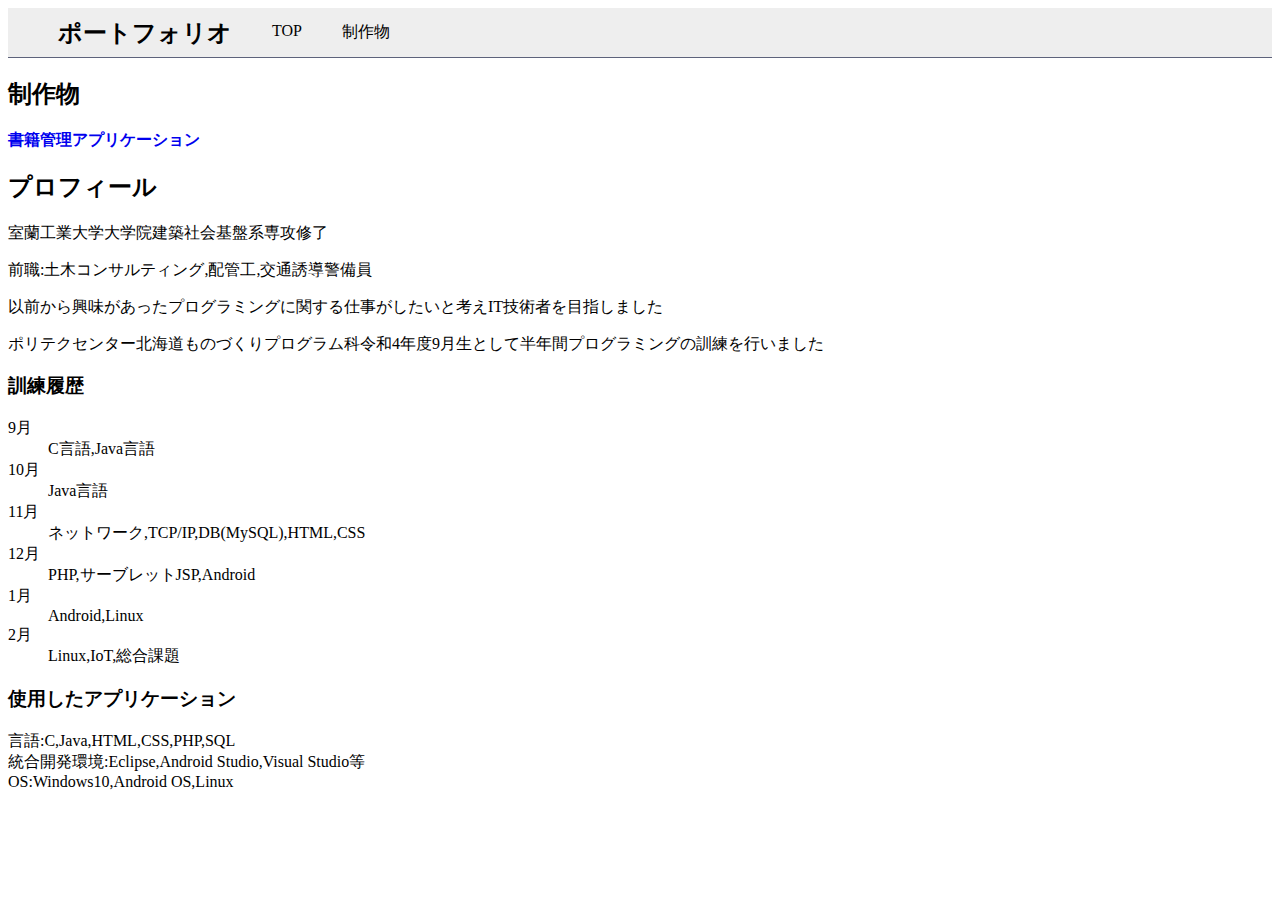
<file: index.html>
<!DOCTYPE html>
<html lang="ja">
<head>
<meta charset="UTF-8">
    <title>sugawara.portfolio</title>
<meta name="keywords" content="portfolio">
<meta name="description" content="sugawara's Portfolio">
<link href="style.css" rel="stylesheet" media="all">
</head>
<body>
    <header>
        <h2>ポートフォリオ</h2>
        <nav class="gnav">
            <ul class="menu">
                <li><a href="index.html">TOP</a></li>
                <li><a href="./book_management/overview.html">制作物</a></li>
            </ul>
        </nav>
    </header>
    
    <main>
        <h2>制作物</h2>
        <p><strong><a style="color: #0000EE;" href="./book_management/overview.html">書籍管理アプリケーション</a></strong></p>

        <h2>プロフィール</h2>
        <p>室蘭工業大学大学院建築社会基盤系専攻修了</p>
        <p>前職:土木コンサルティング,配管工,交通誘導警備員</p>
        <p>以前から興味があったプログラミングに関する仕事がしたいと考えIT技術者を目指しました</p>
        <p>ポリテクセンター北海道ものづくりプログラム科令和4年度9月生として半年間プログラミングの訓練を行いました</p>
        <h3>訓練履歴</h3>
            <dl>
                <dt>9月</dt><dd>C言語,Java言語</dd>
                <dt>10月</dt><dd>Java言語</dd>
                <dt>11月</dt><dd>ネットワーク,TCP/IP,DB(MySQL),HTML,CSS</dd>
                <dt>12月</dt><dd>PHP,サーブレットJSP,Android</dd>
                <dt>1月</dt><dd>Android,Linux</dd>
                <dt>2月</dt><dd>Linux,IoT,総合課題</dd>
            </dl>
        <h3>使用したアプリケーション</h3>
            言語:C,Java,HTML,CSS,PHP,SQL<br>
            統合開発環境:Eclipse,Android Studio,Visual Studio等<br>
            OS:Windows10,Android OS,Linux<br>
    </main>
</body>
</html>
</file>
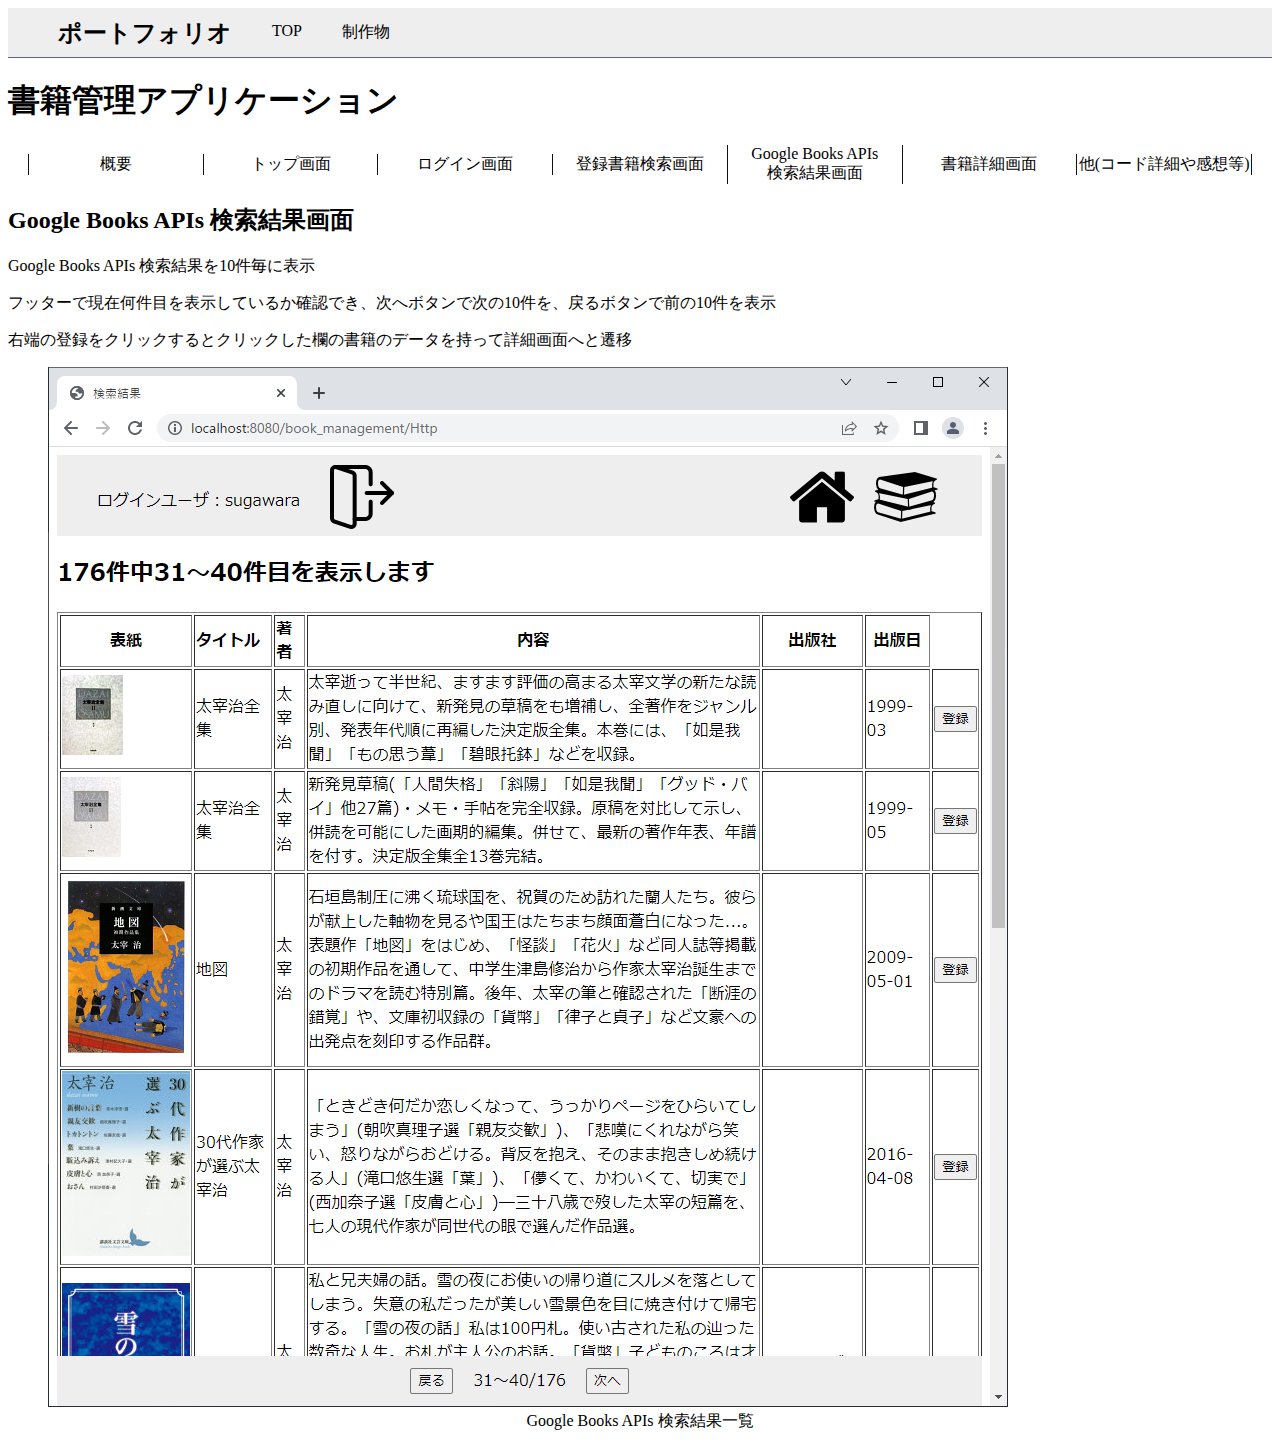
<file: book_management/APIsearch.html>
<!DOCTYPE html>
<html lang="ja">
<head>
    <meta charset="UTF-8">
    <title>Google Books APIs 検索結果画面</title>
    <link href="style.css" rel="stylesheet" media="all">
</head>
<body>
    <header>
        <h2>ポートフォリオ</h2>
        <nav class="nav">
            <ul class="menu">
                <li><a href="../index.html">TOP</a></li>
                <li><a href="overview.html">制作物</a></li>
            </ul>
        </nav>
    </header>
    <h1>書籍管理アプリケーション</h1>
    <div  class="portfolioMenu">
        <ul>
            <li><a href="overview.html">概要</a></li>
            <li><a href="top.html">トップ画面</a></li>
            <li><a href="login.html">ログイン画面</a></li>
            <li><a href="search.html">登録書籍検索画面</a></li>
            <li><a href="APIsearch.html">Google Books APIs<br>検索結果画面</a></li>
            <li><a href="detail.html">書籍詳細画面</a></li>
            <li><a href="impression.html">他(コード詳細や感想等)</a></li>
        </ul>
    </div>
    <h2>Google Books APIs 検索結果画面</h2>
    <p>Google Books APIs 検索結果を10件毎に表示</p>
    <p>フッターで現在何件目を表示しているか確認でき、次へボタンで次の10件を、戻るボタンで前の10件を表示</p>
    <p>右端の登録をクリックするとクリックした欄の書籍のデータを持って詳細画面へと遷移</p>
    <div class="image_APIsearch">
        <figure>
            <img src="img/window/API検索.png" alt="API検索結果">
            <figcaption>Google Books APIs 検索結果一覧</figcaption>
        </figure>
    </div>
</body>
</html>
</file>
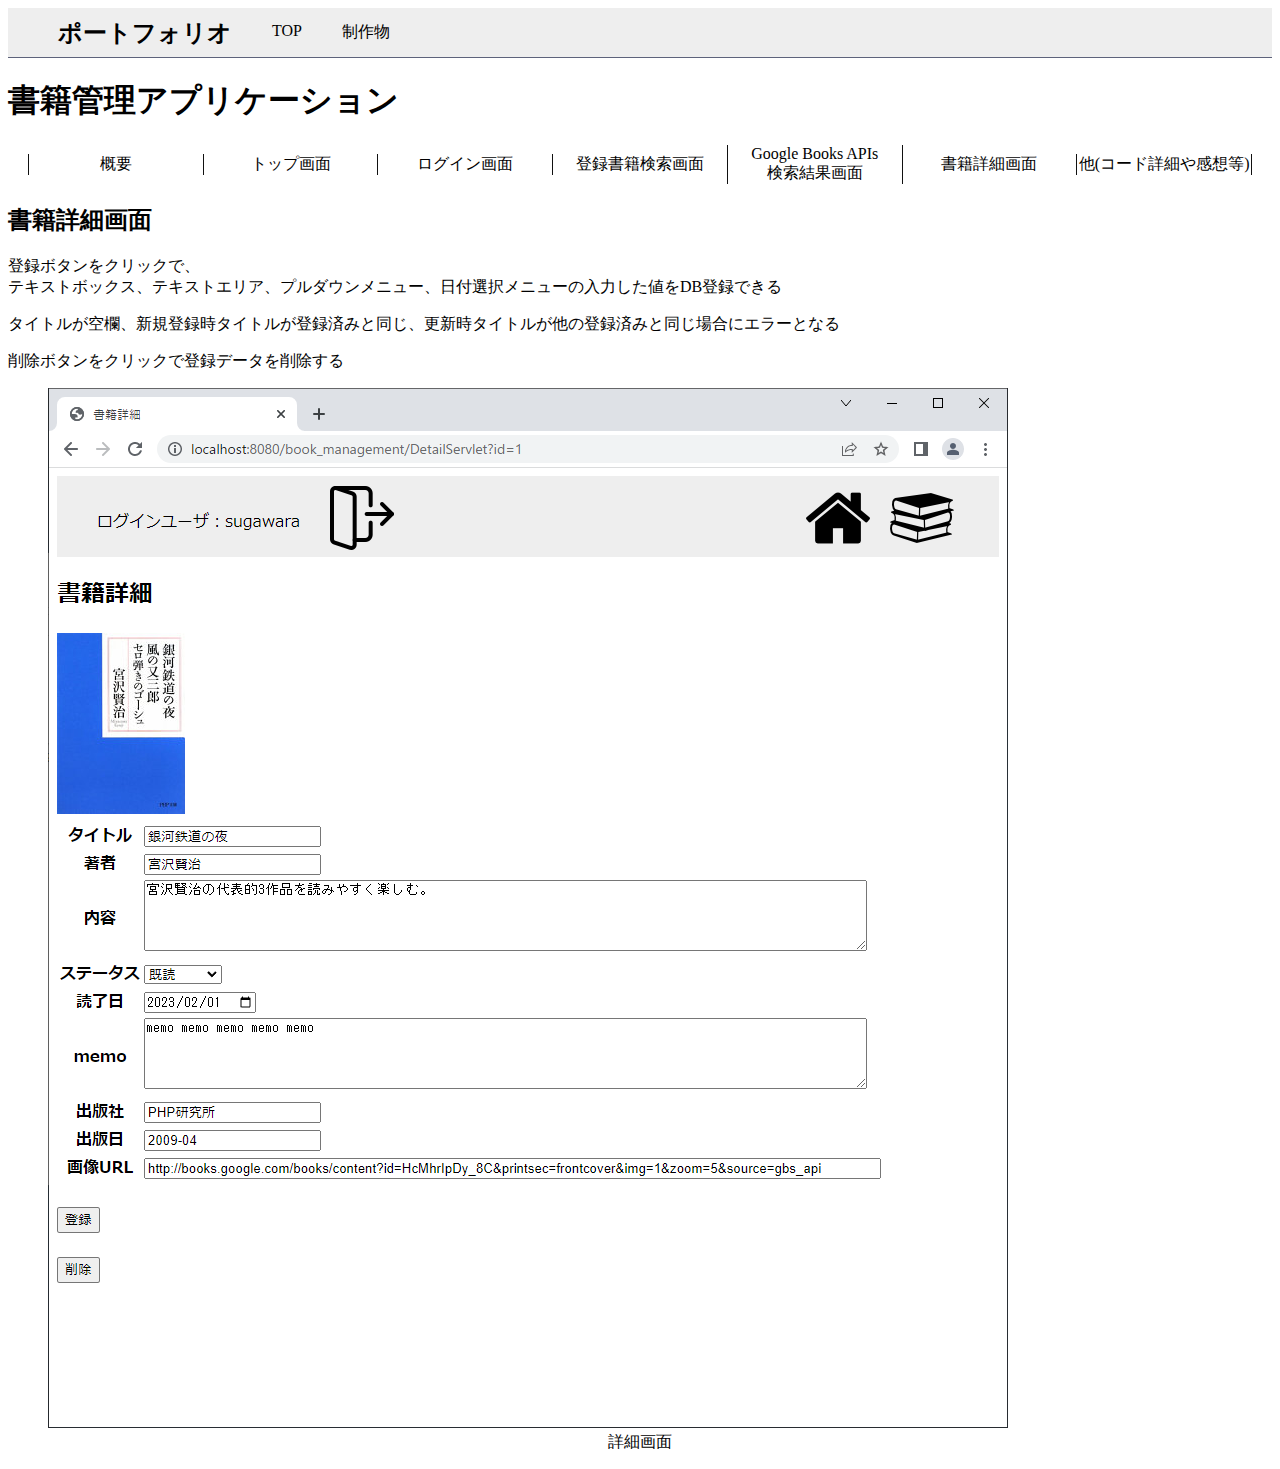
<file: book_management/detail.html>
<!DOCTYPE html>
<html lang="ja">
<head>
    <meta charset="UTF-8">
    <title>書籍詳細画面</title>
    <link href="style.css" rel="stylesheet" media="all">
</head>
<body>
    <header>
        <h2>ポートフォリオ</h2>
        <nav class="nav">
            <ul class="menu">
                <li><a href="../index.html">TOP</a></li>
                <li><a href="overview.html">制作物</a></li>
            </ul>
        </nav>
    </header>
    <h1>書籍管理アプリケーション</h1>
    <div  class="portfolioMenu">
        <ul>
            <li><a href="overview.html">概要</a></li>
            <li><a href="top.html">トップ画面</a></li>
            <li><a href="login.html">ログイン画面</a></li>
            <li><a href="search.html">登録書籍検索画面</a></li>
            <li><a href="APIsearch.html">Google Books APIs<br>検索結果画面</a></li>
            <li><a href="detail.html">書籍詳細画面</a></li>
            <li><a href="impression.html">他(コード詳細や感想等)</a></li>
        </ul>
    </div>
    <h2>書籍詳細画面</h2>
    <p>登録ボタンをクリックで、<br>
        テキストボックス、テキストエリア、プルダウンメニュー、日付選択メニューの入力した値をDB登録できる</p>
    <p>タイトルが空欄、新規登録時タイトルが登録済みと同じ、更新時タイトルが他の登録済みと同じ場合にエラーとなる</p>
    <p>削除ボタンをクリックで登録データを削除する</p>
    <div class="image_detail">
        <figure>
            <img src="img/window/詳細.png" alt="詳細画面">
            <figcaption>詳細画面</figcaption>
        </figure>
    </div>
</body>
</html>
</file>
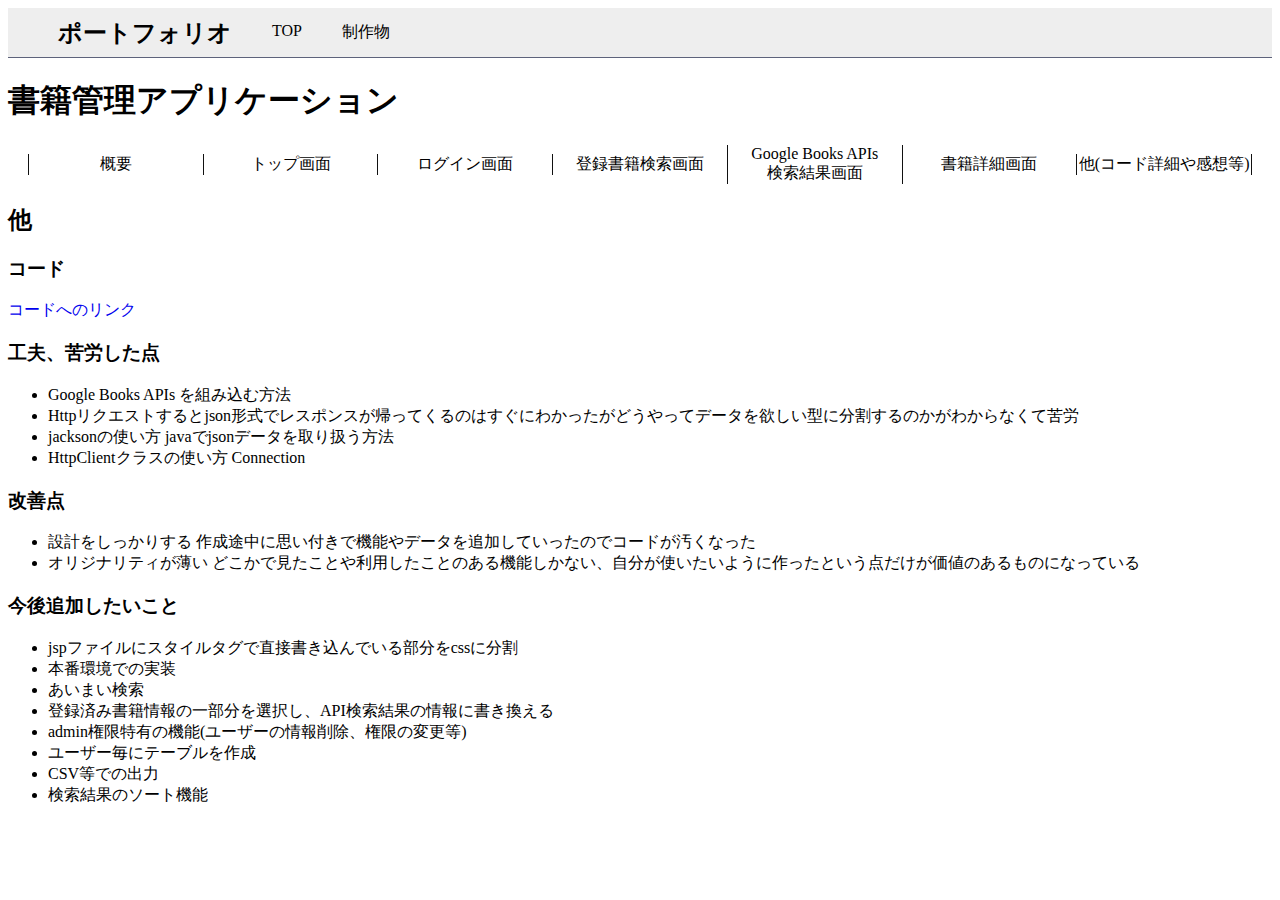
<file: book_management/impression.html>
<!DOCTYPE html>
<html lang="ja">
<head>
    <meta charset="UTF-8">
    <title>他</title>
    <link href="style.css" rel="stylesheet" media="all">
</head>
<body>
    <header>
        <h2>ポートフォリオ</h2>
        <nav class="nav">
            <ul class="menu">
                <li><a href="../index.html">TOP</a></li>
                <li><a href="overview.html">制作物</a></li>
            </ul>
        </nav>
    </header>
    <h1>書籍管理アプリケーション</h1>
    <div  class="portfolioMenu">
        <ul>
            <li><a href="overview.html">概要</a></li>
            <li><a href="top.html">トップ画面</a></li>
            <li><a href="login.html">ログイン画面</a></li>
            <li><a href="search.html">登録書籍検索画面</a></li>
            <li><a href="APIsearch.html">Google Books APIs<br>検索結果画面</a></li>
            <li><a href="detail.html">書籍詳細画面</a></li>
            <li><a href="impression.html">他(コード詳細や感想等)</a></li>
        </ul>
    </div>
    <h2>他</h2>
    <h3>コード</h3>
    <a style="color: #0000EE;" href="https://github.com/sugawara-k/book_management">コードへのリンク</a>
    <h3>工夫、苦労した点</h3>
    <ul>
        <li>Google Books APIs を組み込む方法</li>
        <li>Httpリクエストするとjson形式でレスポンスが帰ってくるのはすぐにわかったがどうやってデータを欲しい型に分割するのかがわからなくて苦労</li>
        <li>jacksonの使い方 javaでjsonデータを取り扱う方法</li>
        <li>HttpClientクラスの使い方 Connection</li>
    </ul>
    <h3>改善点</h3>
    <ul>
        <li>設計をしっかりする 作成途中に思い付きで機能やデータを追加していったのでコードが汚くなった</li>
        <li>オリジナリティが薄い どこかで見たことや利用したことのある機能しかない、自分が使いたいように作ったという点だけが価値のあるものになっている</li>
    </ul>
    <h3>今後追加したいこと</h3>
    <ul>
        <li>jspファイルにスタイルタグで直接書き込んでいる部分をcssに分割</li>
        <li>本番環境での実装</li>
        <li>あいまい検索</li>
        <li>登録済み書籍情報の一部分を選択し、API検索結果の情報に書き換える</li>
        <li>admin権限特有の機能(ユーザーの情報削除、権限の変更等)</li>
        <li>ユーザー毎にテーブルを作成</li>
        <li>CSV等での出力</li>
        <li>検索結果のソート機能</li>
    </ul>
</body>
</html>
</file>
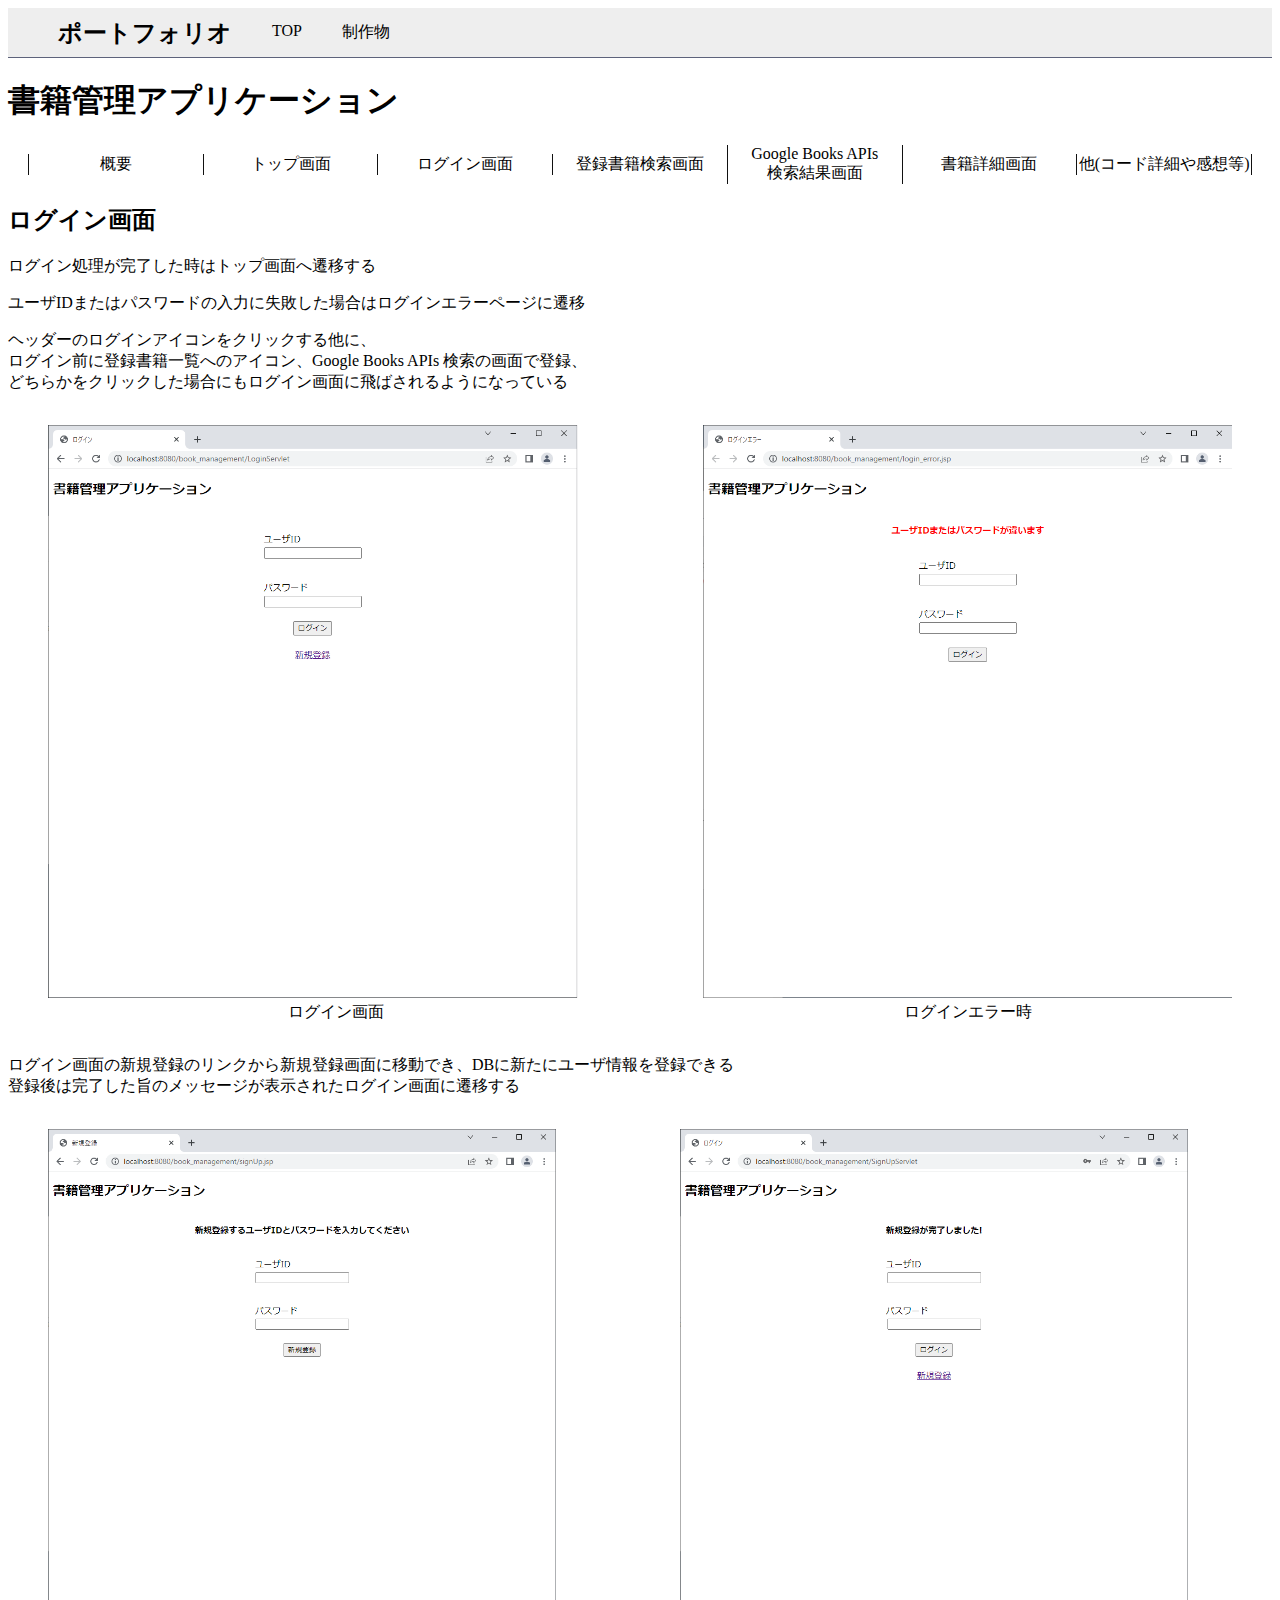
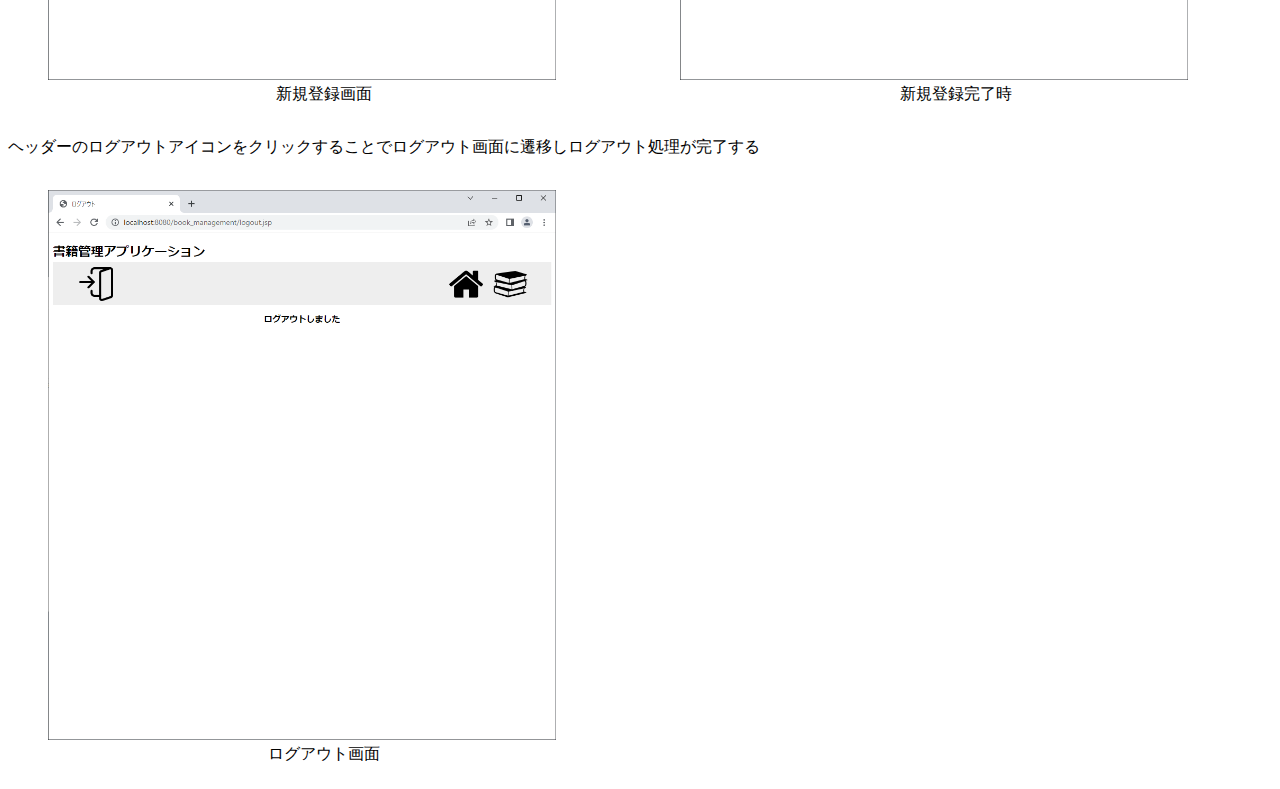
<file: book_management/login.html>
<!DOCTYPE html>
<html lang="ja">
<head>
    <meta charset="UTF-8">
    <title>ログイン画面</title>
    <link href="style.css" rel="stylesheet" media="all">
</head>
<body>
    <header>
        <h2>ポートフォリオ</h2>
        <nav class="nav">
            <ul class="menu">
                <li><a href="../index.html">TOP</a></li>
                <li><a href="overview.html">制作物</a></li>
            </ul>
        </nav>
    </header>
    <h1>書籍管理アプリケーション</h1>
    <div  class="portfolioMenu">
        <ul>
            <li><a href="overview.html">概要</a></li>
            <li><a href="top.html">トップ画面</a></li>
            <li><a href="login.html">ログイン画面</a></li>
            <li><a href="search.html">登録書籍検索画面</a></li>
            <li><a href="APIsearch.html">Google Books APIs<br>検索結果画面</a></li>
            <li><a href="detail.html">書籍詳細画面</a></li>
            <li><a href="impression.html">他(コード詳細や感想等)</a></li>
        </ul>
    </div>
    <h2>ログイン画面</h2>
    <p>ログイン処理が完了した時はトップ画面へ遷移する</p>
    <p>ユーザIDまたはパスワードの入力に失敗した場合はログインエラーページに遷移</p>
    <p>ヘッダーのログインアイコンをクリックする他に、<br>ログイン前に登録書籍一覧へのアイコン、Google Books APIs 検索の画面で登録、<br>どちらかをクリックした場合にもログイン画面に飛ばされるようになっている</p>
    <div class="image_login">
        <figure>
            <img src="img/window/ログイン画面.png" alt="ログイン画面">
            <figcaption>ログイン画面</figcaption>
        </figure>
        <figure>
            <img src="img/window/ログインエラー.png" alt="エラー">
            <figcaption>ログインエラー時</figcaption>
        </figure>
    </div>
    <p>ログイン画面の新規登録のリンクから新規登録画面に移動でき、DBに新たにユーザ情報を登録できる<br>登録後は完了した旨のメッセージが表示されたログイン画面に遷移する</p>
    <div class="image_login">
        <figure>
            <img src="img/window/新規登録.png" alt="新規登録">
            <figcaption>新規登録画面</figcaption>
        </figure>
        <figure>
            <img src="img/window/新規登録完了.png" alt="登録完了">
            <figcaption>新規登録完了時</figcaption>
        </figure>
    </div>
    <p>ヘッダーのログアウトアイコンをクリックすることでログアウト画面に遷移しログアウト処理が完了する</p>
    <div class="image_login single">
        <figure>
            <img src="img/window/ログアウト.png" alt="ログアウト">
            <figcaption>ログアウト画面</figcaption>
        </figure>
    </div>
</body>
</html>
</file>
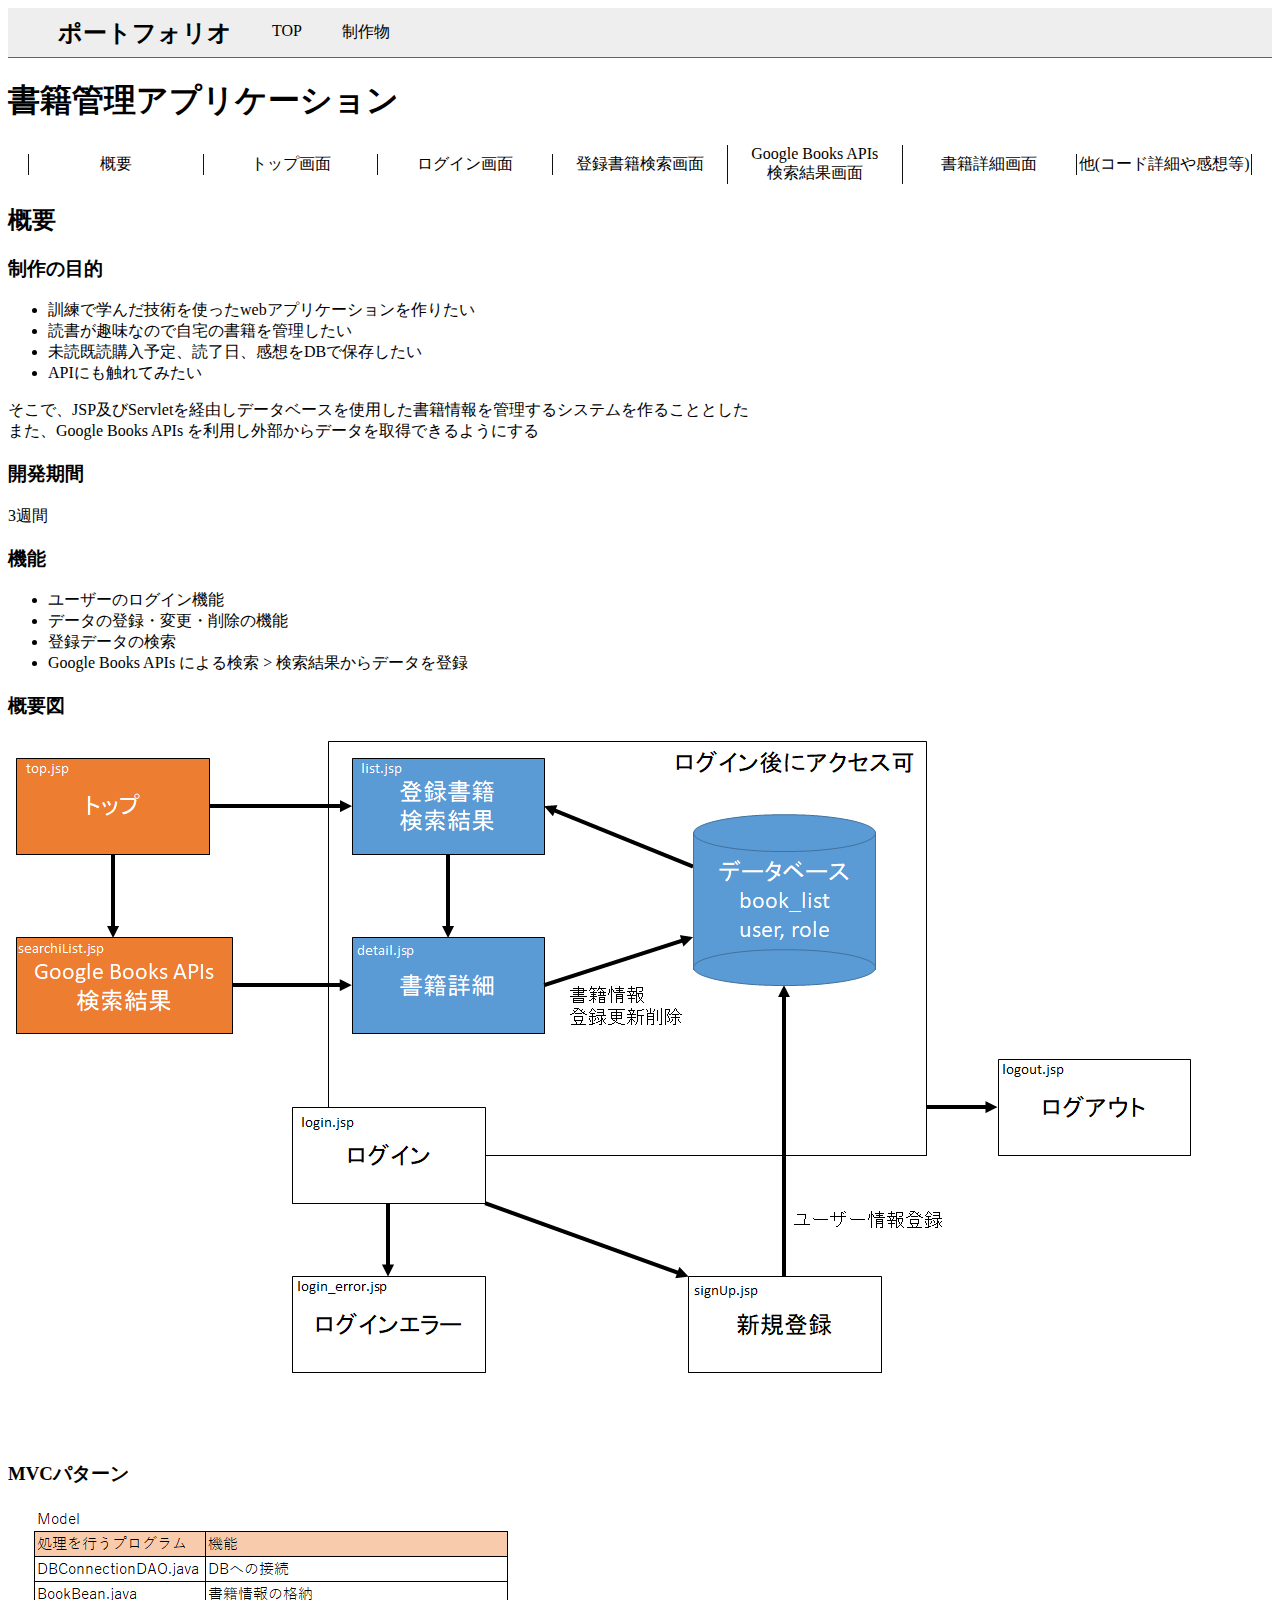
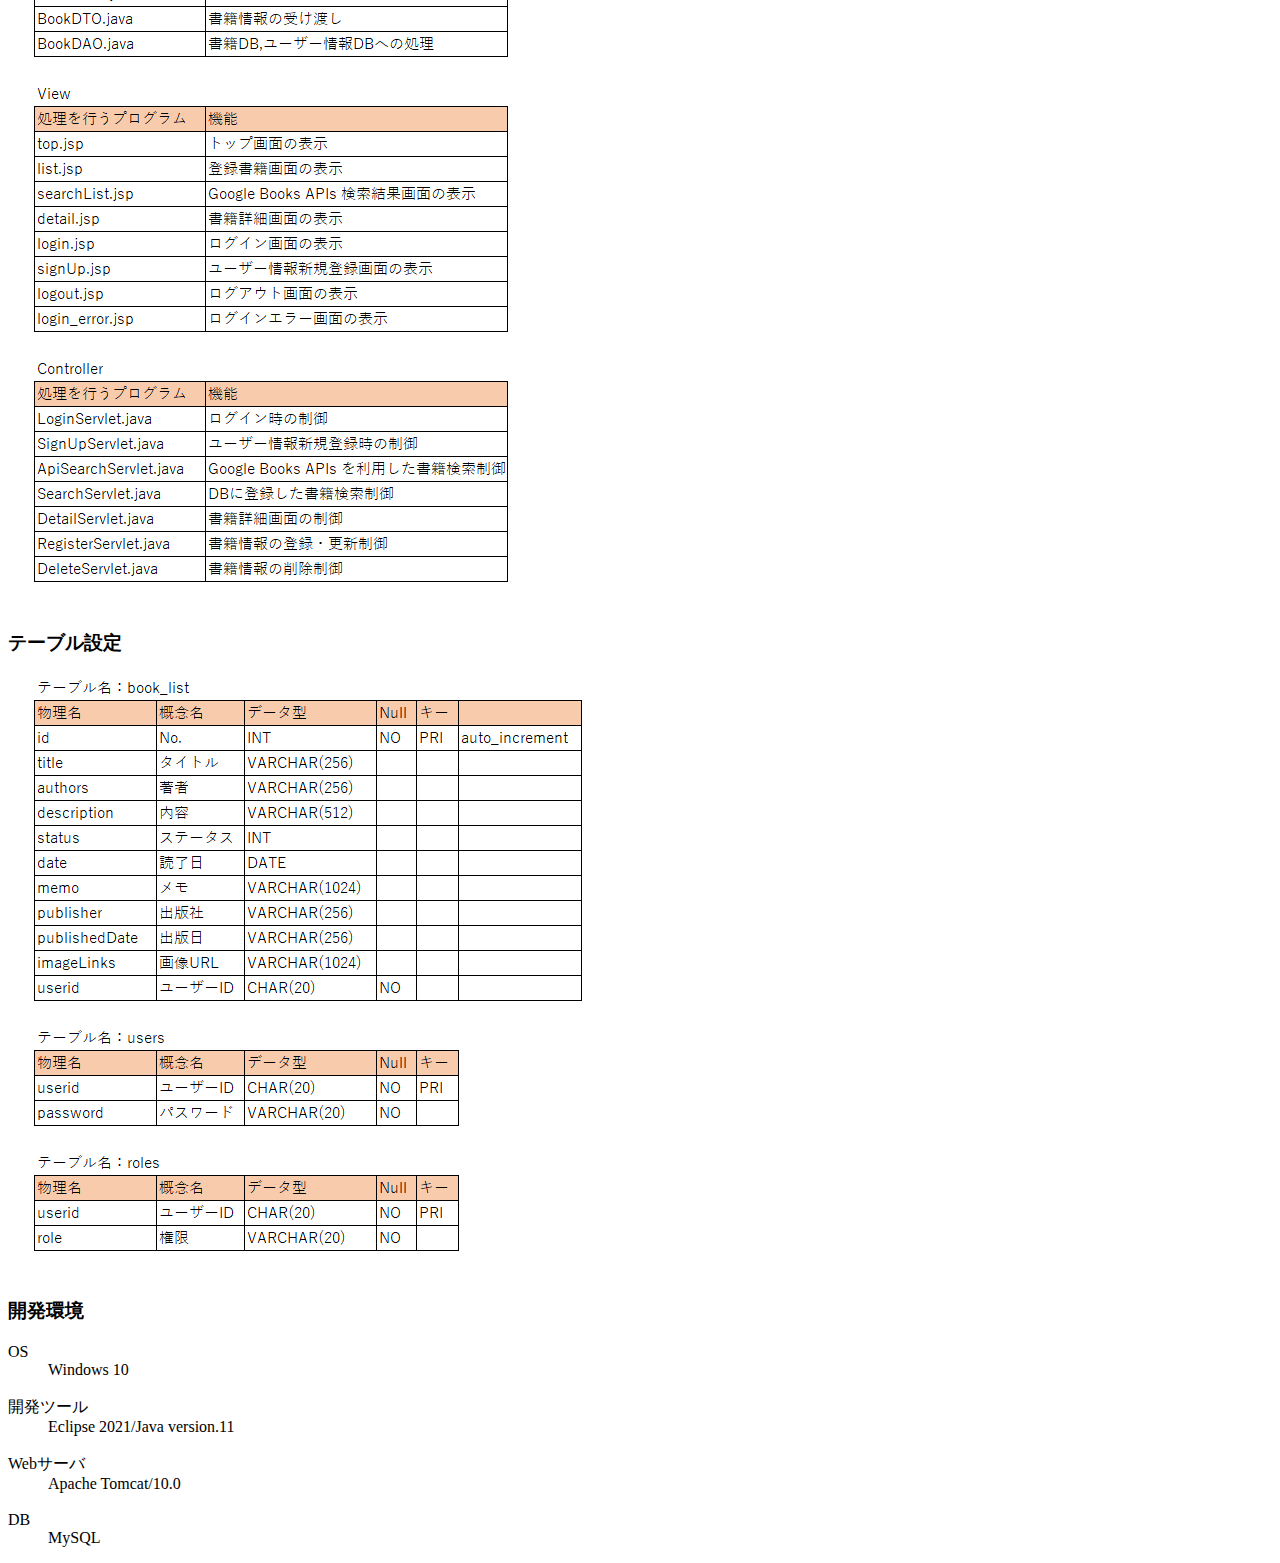
<file: book_management/overview.html>
<!DOCTYPE html>
<html lang="ja">
<head>
    <meta charset="UTF-8">
    <title>概要</title>
    <link href="style.css" rel="stylesheet" media="all">
</head>
<body>
    <header>
        <h2>ポートフォリオ</h2>
        <nav class="nav">
            <ul class="menu">
                <li><a href="../index.html">TOP</a></li>
                <li><a href="overview.html">制作物</a></li>
            </ul>
        </nav>
    </header>
    <h1>書籍管理アプリケーション</h1>
    <div  class="portfolioMenu">
        <ul>
            <li><a href="overview.html">概要</a></li>
            <li><a href="top.html">トップ画面</a></li>
            <li><a href="login.html">ログイン画面</a></li>
            <li><a href="search.html">登録書籍検索画面</a></li>
            <li><a href="APIsearch.html">Google Books APIs<br>検索結果画面</a></li>
            <li><a href="detail.html">書籍詳細画面</a></li>
            <li><a href="impression.html">他(コード詳細や感想等)</a></li>
        </ul>
    </div>
    <h2>概要</h2>
    <h3>制作の目的</h3>
    <ul>
        <li>訓練で学んだ技術を使ったwebアプリケーションを作りたい</li>
        <li>読書が趣味なので自宅の書籍を管理したい</li>
        <li>未読既読購入予定、読了日、感想をDBで保存したい</li>
        <li>APIにも触れてみたい</li>
    </ul>
    <p>そこで、JSP及びServletを経由しデータベースを使用した書籍情報を管理するシステムを作ることとした<br>
        また、Google Books APIs を利用し外部からデータを取得できるようにする</p>
        <h3>開発期間</h3>
        <p>3週間</p>
        <h3>機能</h3>
        <ul>
            <li>ユーザーのログイン機能</li>
            <li>データの登録・変更・削除の機能</li>
            <li>登録データの検索</li>
            <li>Google Books APIs による検索 > 検索結果からデータを登録</li>
        </ul>
        
        <h3>概要図</h3>
        <img class="outline" src="img/fig/概要図.png" alt="概要図">
        <h3>MVCパターン</h3>
        <img class="MVC" src="img/fig/MVCモデル.png" alt="MVCモデル">
        <h3>テーブル設定</h3>
        <img class="DBtable" src="img/fig/DBtable.png" alt="DBテーブル">
        <h3>開発環境</h3>
        <dl>
            <dt>OS</dt>
            <dd>Windows 10</dd>
            <br>
            <dt>開発ツール</dt>
            <dd>Eclipse 2021/Java version.11</dd>
            <br>
            <dt>Webサーバ</dt>
            <dd>Apache Tomcat/10.0</dd>
            <br>
            <dt>DB</dt>
            <dd>MySQL</dd>
        </dl>
</body>
</html>
</file>
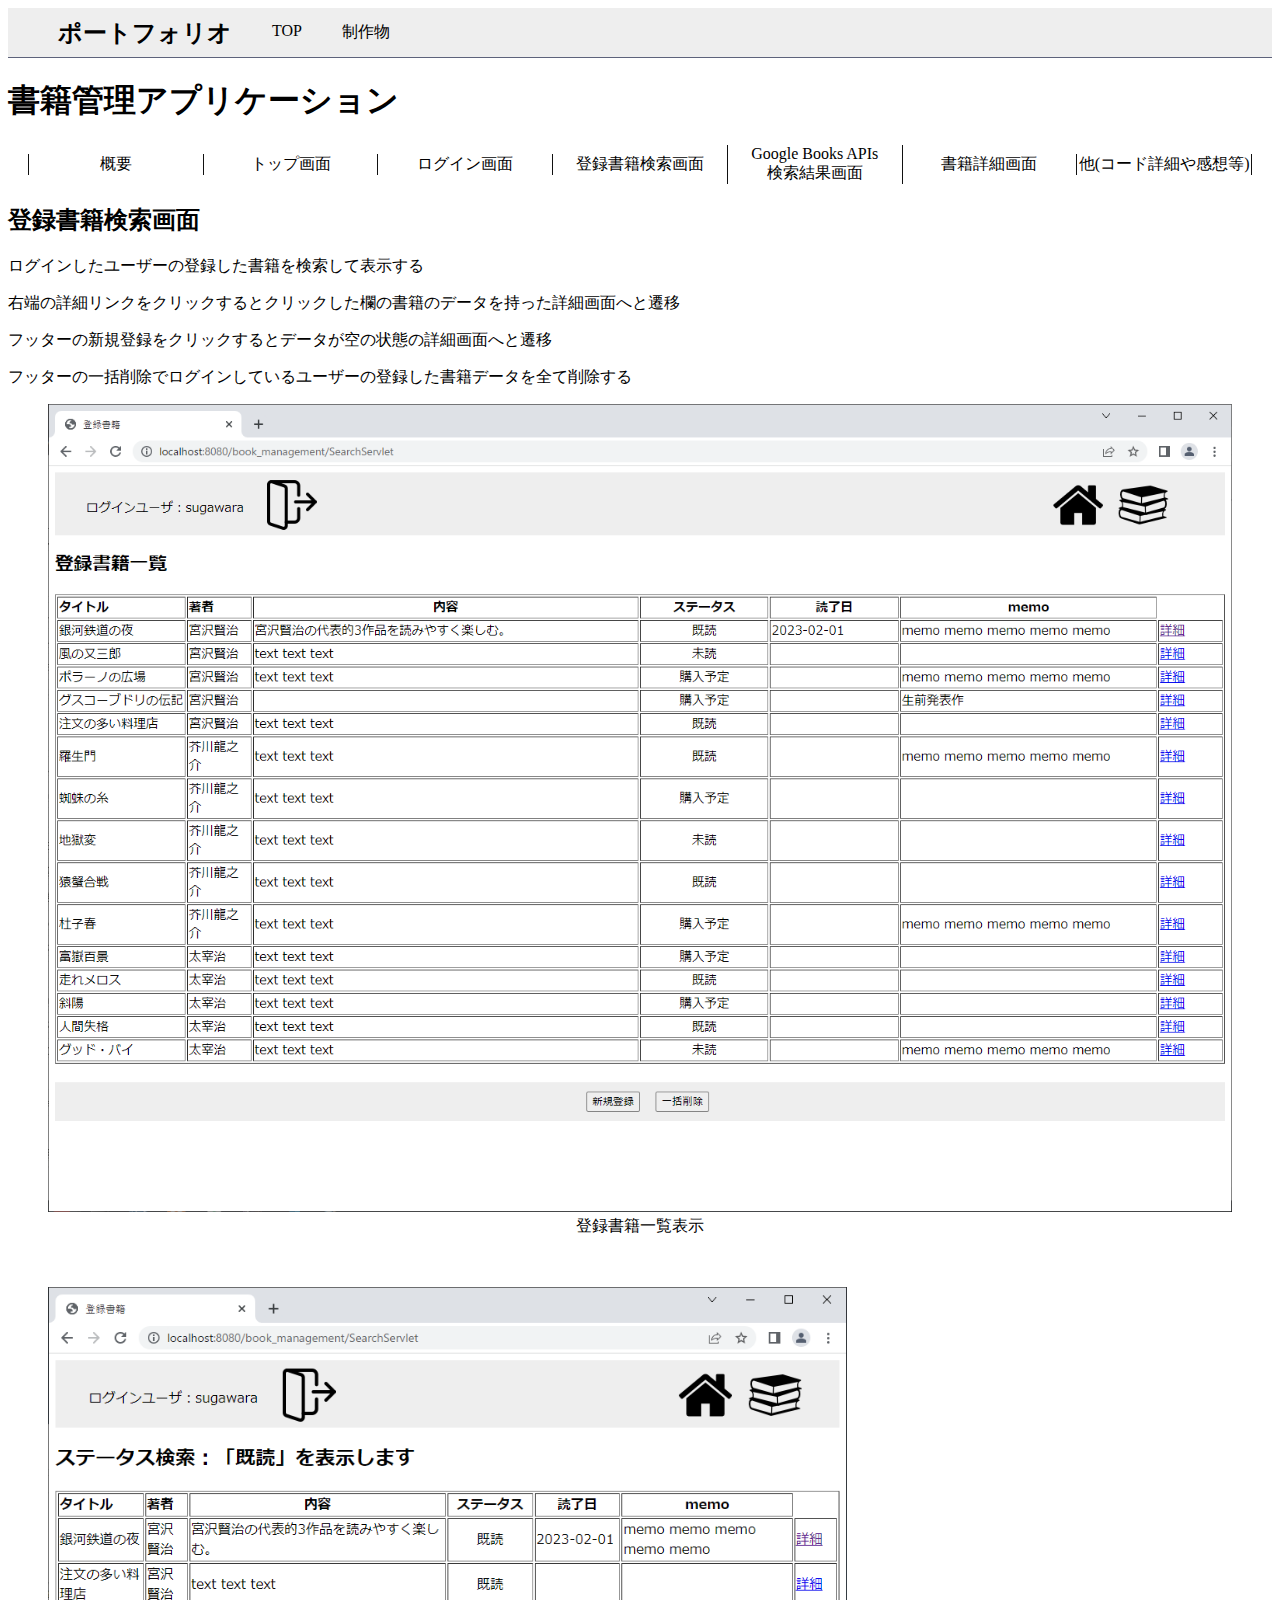
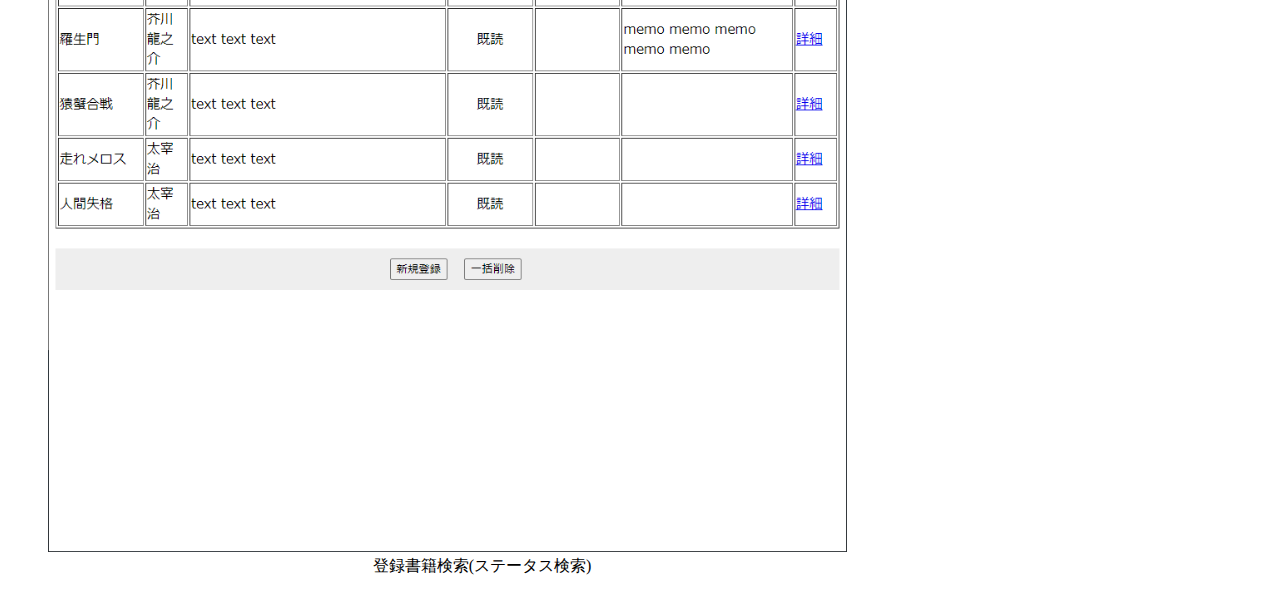
<file: book_management/search.html>
<!DOCTYPE html>
<html lang="ja">
<head>
    <meta charset="UTF-8">
    <title>登録書籍検索画面</title>
    <link href="style.css" rel="stylesheet" media="all">
</head>
<body>
    <header>
        <h2>ポートフォリオ</h2>
        <nav class="nav">
            <ul class="menu">
                <li><a href="../index.html">TOP</a></li>
                <li><a href="overview.html">制作物</a></li>
            </ul>
        </nav>
    </header>
    <h1>書籍管理アプリケーション</h1>
    <div  class="portfolioMenu">
        <ul>
            <li><a href="overview.html">概要</a></li>
            <li><a href="top.html">トップ画面</a></li>
            <li><a href="login.html">ログイン画面</a></li>
            <li><a href="search.html">登録書籍検索画面</a></li>
            <li><a href="APIsearch.html">Google Books APIs<br>検索結果画面</a></li>
            <li><a href="detail.html">書籍詳細画面</a></li>
            <li><a href="impression.html">他(コード詳細や感想等)</a></li>
        </ul>
    </div>
    <h2>登録書籍検索画面</h2>
    <p>ログインしたユーザーの登録した書籍を検索して表示する</p>
    <p>右端の詳細リンクをクリックするとクリックした欄の書籍のデータを持った詳細画面へと遷移</p>
    <p>フッターの新規登録をクリックするとデータが空の状態の詳細画面へと遷移</p>
    <p>フッターの一括削除でログインしているユーザーの登録した書籍データを全て削除する</p>
    <div class="image_search">
        <figure>
            <img src="img/window/登録書籍一覧.png" alt="登録書籍一覧">
            <figcaption>登録書籍一覧表示</figcaption>
        </figure>
    </div>
        <br>
    <div class="image_search status">
        <figure>
            <img src="img/window/ステータス検索.png" alt="ステータス検索">
            <figcaption>登録書籍検索(ステータス検索)</figcaption>
        </figure>
    </div>
</body>
</html>
</file>
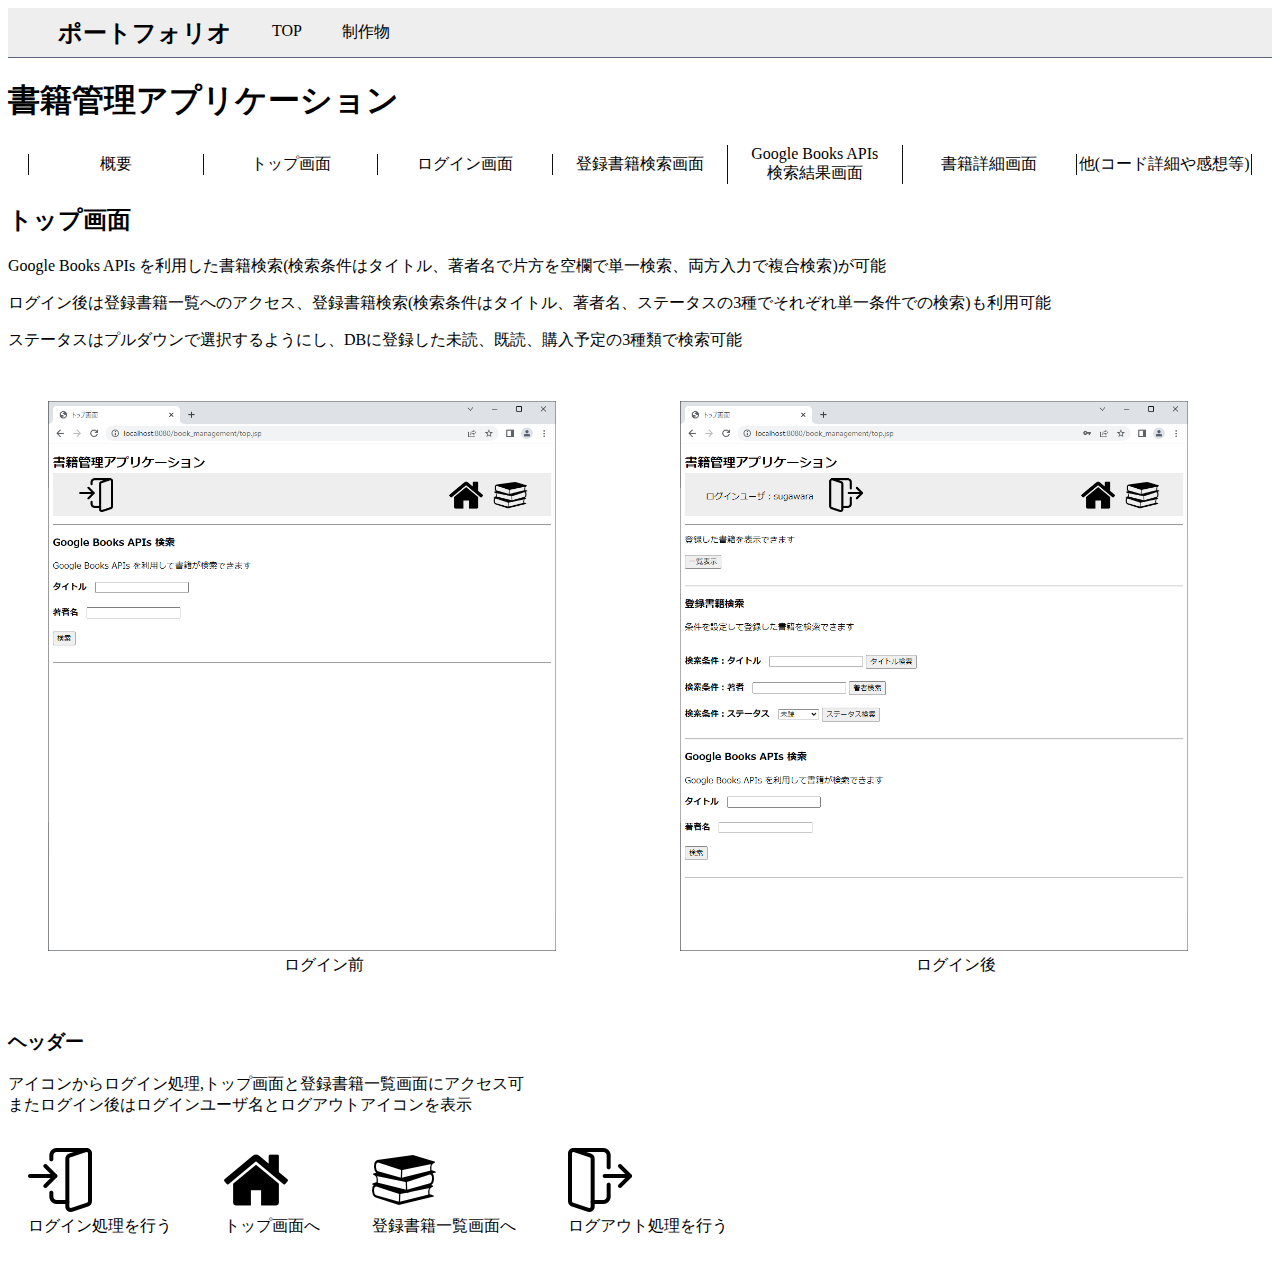
<file: book_management/top.html>
<!DOCTYPE html>
<html lang="ja">
<head>
    <meta charset="UTF-8">
    <title>トップ画面</title>
    <link href="style.css" rel="stylesheet" media="all">
</head>
<body>
    <header>
        <h2>ポートフォリオ</h2>
        <nav class="nav">
            <ul class="menu">
                <li><a href="../index.html">TOP</a></li>
                <li><a href="overview.html">制作物</a></li>
            </ul>
        </nav>
    </header>
    <h1>書籍管理アプリケーション</h1>
    <div  class="portfolioMenu">
        <ul>
            <li><a href="overview.html">概要</a></li>
            <li><a href="top.html">トップ画面</a></li>
            <li><a href="login.html">ログイン画面</a></li>
            <li><a href="search.html">登録書籍検索画面</a></li>
            <li><a href="APIsearch.html">Google Books APIs<br>検索結果画面</a></li>
            <li><a href="detail.html">書籍詳細画面</a></li>
            <li><a href="impression.html">他(コード詳細や感想等)</a></li>
        </ul>
    </div>
    <h2>トップ画面</h2>
    <p>Google Books APIs を利用した書籍検索(検索条件はタイトル、著者名で片方を空欄で単一検索、両方入力で複合検索)が可能</p>
    <p>ログイン後は登録書籍一覧へのアクセス、登録書籍検索(検索条件はタイトル、著者名、ステータスの3種でそれぞれ単一条件での検索)も利用可能</p>
    <p>ステータスはプルダウンで選択するようにし、DBに登録した未読、既読、購入予定の3種類で検索可能</p>
    <br>
    <div class="image_top">
        <figure>
            <img src="img/window/トップ画面.png" alt="トップ画面">
            <figcaption>ログイン前</figcaption>
        </figure>
        <figure>
            <img src="img/window/トップ画面(ログイン後).png" alt="トップ画面">
            <figcaption>ログイン後</figcaption>
        </figure>
    </div>
    <br>
    <h3>ヘッダー</h3>
    <p>アイコンからログイン処理,トップ画面と登録書籍一覧画面にアクセス可<br>またログイン後はログインユーザ名とログアウトアイコンを表示</p>
    <div class="icon_top">
        <dl>
            <dt><img src="img/icon/003-login.png" alt="ログインアイコン"></dt><dd>ログイン処理を行う</dd>
        </dl>
        <dl>
            <dt><img src="img/icon/001-home.png" alt="ホームアイコン"></dt><dd>トップ画面へ</dd>
        </dl>
        <dl>
            <dt><img src="img/icon/002-books.png" alt="ブックアイコン"></dt><dd>登録書籍一覧画面へ</dd>
        </dl>
        <dl>
            <dt><img src="img/icon/004-logout.png" alt="ログアウトアイコン"></dt><dd>ログアウト処理を行う</dd>
        </dl>
    </div>
</body>
</html>
</file>
<file: style.css>
header {
    width: 100%; /* 幅いっぱいを指定 */
    height: 50px; /* 高さを50pxに指定 */
    padding: 20px 50px; /* ヘッダーに上下左右それぞれ余白を指定 */
    box-sizing: border-box; /* padding分を含んで幅を100%にするため */
    position: sticky; /* ウィンドウを基準に画面に固定 */
    top: 0; /* 上下の固定位置を上から0pxにする */
    left: 0; /* 左右の固定位置を左から0pxにする */
    display: flex; /* 中の要素を横並びにする */
    align-items: center; /* 中の要素を上下中央に並べる */
    border-bottom: solid 1px #5d627b;
    font-family: Helvetica Neue;
    background-color: #eee;
}

header .gnav .menu {
    display: flex; /* 中の要素を横並びにする */
}

header .gnav .menu li {
    list-style: none; /* リストの[・]を消す */
}

header .gnav .menu li + li {
    margin-left: 40px; /* メニューそれぞれに間隔をあけるため */
}

a {
    color: rgb(0, 0, 0);
    text-decoration: none;
}

a:visited {
    color: rgb(0, 0, 0);
}
</file>
<file: book_management/style.css>
header {
    width: 100%; /* 幅いっぱいを指定 */
    height: 50px; /* 高さを50pxに指定 */
    padding: 20px 50px; /* ヘッダーに上下左右それぞれ余白を指定 */
    box-sizing: border-box; /* padding分を含んで幅を100%にするため */
    position: sticky; /* ウィンドウを基準に画面に固定 */
    top: 0; /* 上下の固定位置を上から0pxにする */
    left: 0; /* 左右の固定位置を左から0pxにする */
    display: flex; /* 中の要素を横並びにする */
    align-items: center; /* 中の要素を上下中央に並べる */
    border-bottom: solid 1px #5d627b;
    font-family: Helvetica Neue;
    background-color: #eee;
}

header .nav .menu {
    display: flex; /* 中の要素を横並びにする */
}

header .nav .menu li {
    list-style: none; /* リストの[・]を消す */
}

header .nav .menu li + li {
    margin-left: 40px; /* メニューそれぞれに間隔をあけるため */
}

a {
    color: rgb(0, 0, 0);
    text-decoration: none;
}

a:visited {
    color: rgb(0, 0, 0);
}

.portfolioMenu ul {
    padding: 0 20px;
    list-style: none;
    display: flex;
}

.portfolioMenu li {
    width: 100%;
    margin: auto 0;
    text-align: center;
    border-right: 1px solid #111;
}

.portfolioMenu ul li a {
    display: block;
}

.portfolioMenu ul li a:hover {
    background-color: #eee;
}

.portfolioMenu li:first-child {
    border-left: 1px solid #111;
}

.portfolioMenu li:nth-child(4) {
    border-right: none;
}

.portfolioMenu li:nth-child(5) {
    border-left: 1px solid #111;
}

/* トップ画面 */
.image_top {
    display: flex;
}

.image_top figcaption {
    text-align: center;
}

.image_top img {
    min-width: 500px;
    max-width: 100%;
}

.icon_top {
    display: flex;
    justify-content: space-between;
    width: 700px;
    margin: 0 20px;
}

.icon_top dd {
    margin-left: 0;
}

/* ログイン画面 */
.image_login {
    display: flex;
}

.image_login figcaption {
    text-align: center;
}

.image_login img {
    min-width: 500px;
    max-width: 100%;
}

.image_login.single {
    max-width: 50%;
}

/* 登録書籍検索画面 */
.image_search img {
    max-width: 100%;
}

.image_search figcaption {
    text-align: center;
}

.image_search.status {
    max-width: 75%;
}

/* Google Books APIs 検索結果画面 */
.image_APIsearch img {
    max-width: 100%;
}

.image_APIsearch figcaption {
    text-align: center;
}

/* 詳細画面 */
.image_detail img {
    max-width: 100%;
}

.image_detail figcaption {
    text-align: center;
}
</file>
